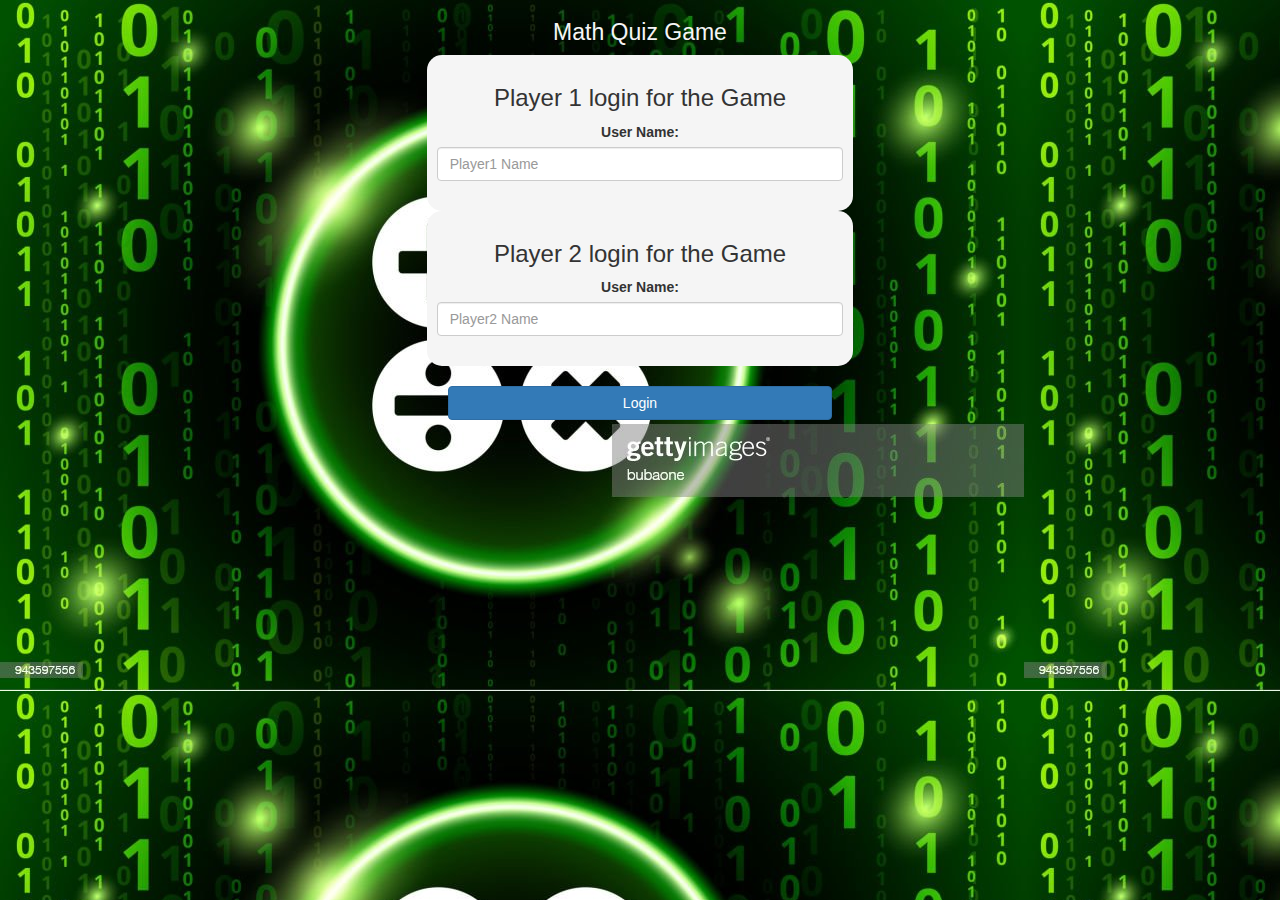
<file: index.html>
<!DOCTYPE html>
<html>
<head>
	<title>The Math Quiz Game!</title>
<link rel="stylesheet" href="style.css">


<link rel="stylesheet" href="https://maxcdn.bootstrapcdn.com/bootstrap/3.4.0/css/bootstrap.min.css">

<script src="https://ajax.googleapis.com/ajax/libs/jquery/3.4.1/jquery.min.js"></script>

<script src="https://maxcdn.bootstrapcdn.com/bootstrap/3.4.0/js/bootstrap.min.js"></script>

<link rel="stylesheet" type="text/css" href="style.css">

<script src="Game_login.js"></script>
</head>

<body>
	<center>
		<h1>Math Quiz Game</h1>
		<div class="col-lg-4 col-sm-8 col-xs-11 login_div">
			<h3>Player 1 login for the Game</h3>
			<label>User Name: </label>
			<input type="text" id="Player1_input" class="form-control" placeholder="Player1 Name">
			<br>
		</div>
		<div class="col-lg-4 col-sm-8 col-xs-11 login_div">
			<h3>Player 2 login for the Game</h3>
			<label>User Name: </label>
			<input type="text" id="Player2_input" class="form-control" placeholder="Player2 Name">
			<br>
		</div>
		<br>
		<button style="width:30%" class="btn btn-primary" onclick="addUser()">Login</button>
	
	</center>

</body>
</html>
</file>
<file: style.css>
body{background-image:url('Razorwark.jpg')}
.login_div{
  background:whitesmoke ;
  padding: 10px;
  float: none;
  border-radius: 15px;
}
h1{
  color: whitesmoke;
  font-size: 23px;
  
}
.defaulttext{
  background-color: darkgreen;
  color: whitesmoke;
  font-size: 23px;
}
</file>
